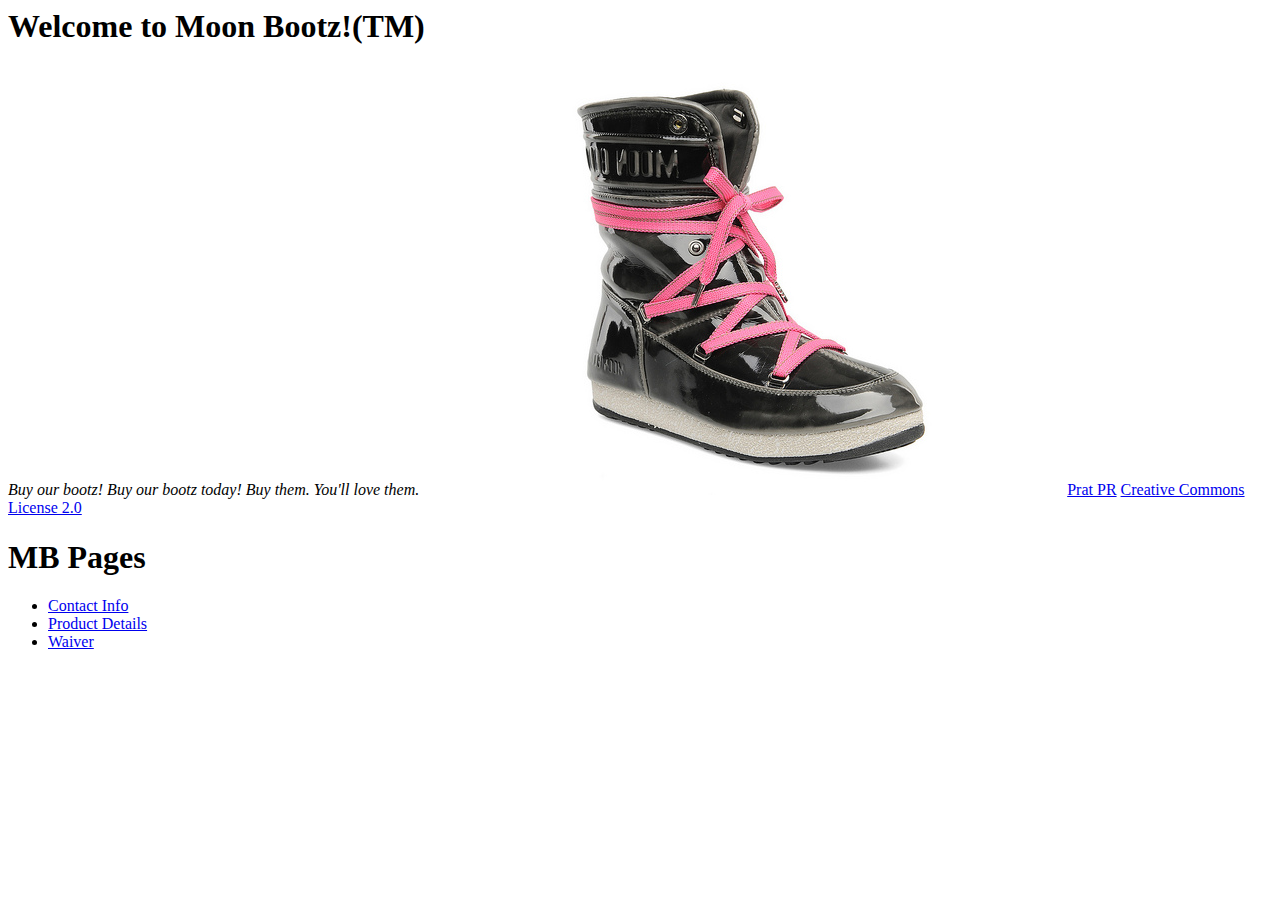
<file: moon_bootz/index.html>
<h1>Welcome to Moon Bootz!(TM)</h1>
<body>
<em>Buy our bootz! Buy our bootz today! Buy them. You'll love them.</em>
<img src="images/moon_bootz.jpg" alt="Moon Bootz" />
<a href="https://www.flickr.com/photos/pratpr/9799150133/in/[base64]">Prat PR</a>
<a href="https://creativecommons.org/licenses/by/2.0/">Creative Commons License 2.0</a>
<nav>
  <h1>MB Pages</h1>
  <ul>
    <li><a href="contact.html">Contact Info</a></li>
    <li><a href="product_details.html">Product Details</a></li>
    <li><a href="legal/waiver.html">Waiver</a></li>
   </ul>
</nav>
</body>
</file>
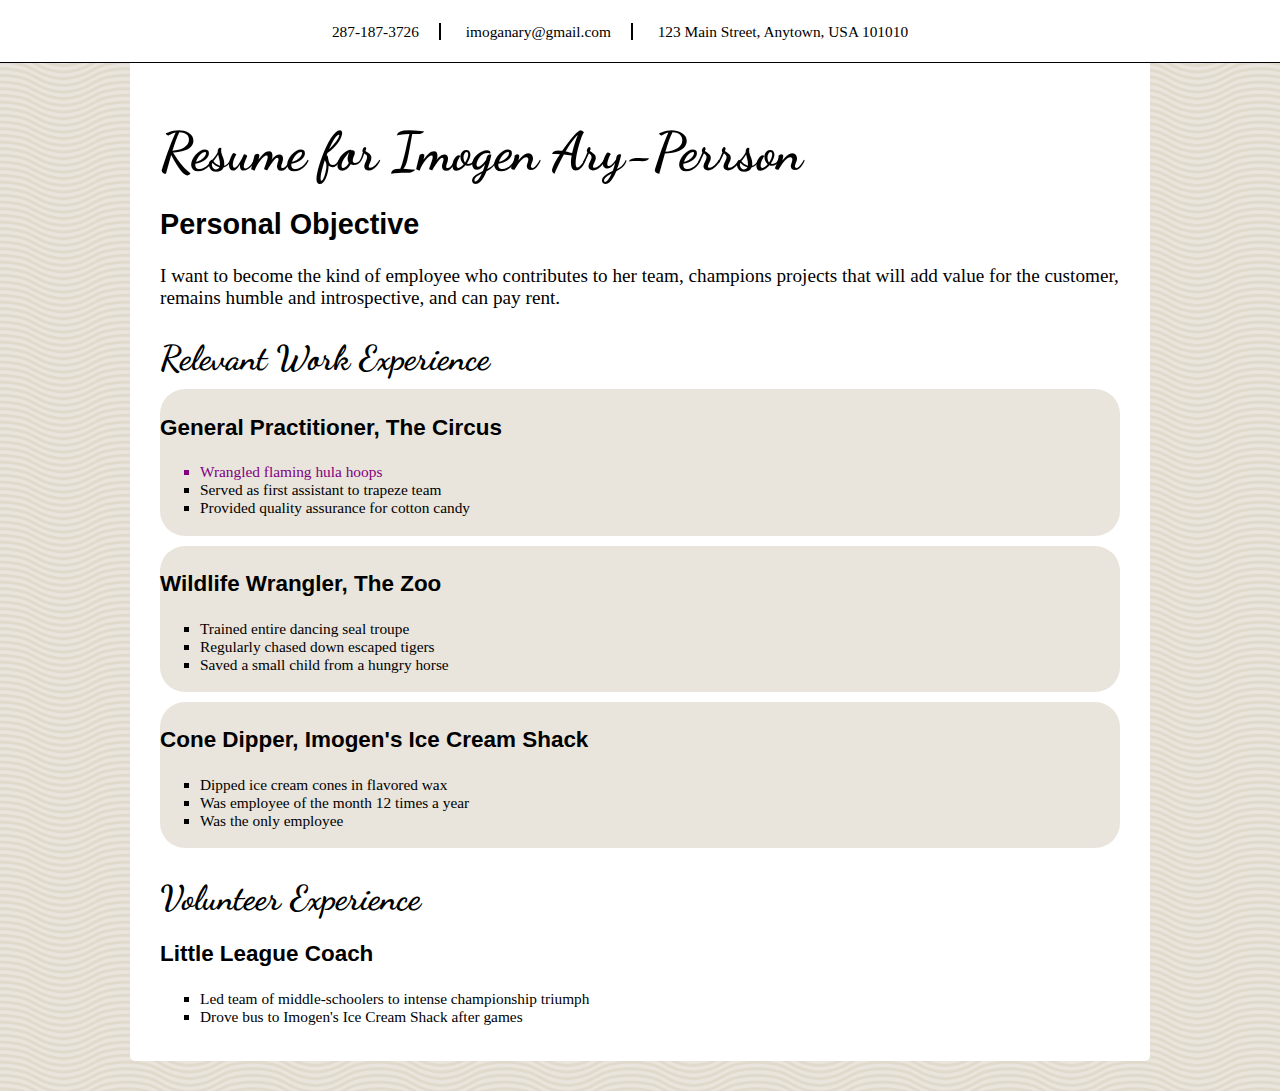
<file: css/css-demo/index.html>
<!DOCTYPE html>
<html>
<head>
  <title>Resume</title>
  <!-- We're using Google Fonts, which you can also do on your sites, but you don't need to know how for any assessments in this unit. -->
  <link href='https://fonts.googleapis.com/css?family=Dancing+Script' rel='stylesheet' type='text/css'>
 <link rel="stylesheet" href="styles/elegant-styles.css" type="text/css">
 <link rel="stylesheet" href="styles/fixed-contact.css" type="text/css">
<link rel="stylesheet" type="text/css" href="styles/practice.css">
</head>

<body>
  <h1 id="resume-title">Resume for Imogen Ary-Perrson</h1>
  <section id="personal-objective">
    <h2>Personal Objective</h2>
    <p>I want to become the kind of employee who contributes to her team, champions projects that will add value for the customer, remains humble and introspective, and can pay rent.</p>
  </section>
  <section id="contact-info">
    <p>287-187-3726</p>
    <p>imoganary@gmail.com</p>
    <p>123 Main Street, Anytown, USA 101010</p>
  </section>

  <section id="work-experience">
    <h2 class="experience-category">Relevant Work Experience</h2>
    <section class="job">
      <h3>General Practitioner, The Circus</h3>
      <ul class="small-text">
        <li class="hula-color">Wrangled flaming hula hoops</li>
        <li>Served as first assistant to trapeze team</li>
        <li class="featured">Provided quality assurance for cotton candy</li>
      </ul>
    </section>
    <section class="job">
      <h3>Wildlife Wrangler, The Zoo</h3>
      <ul class="small-text">
        <li>Trained entire dancing seal troupe</li>
        <li>Regularly chased down escaped tigers</li>
        <li class="featured">Saved a small child from a hungry horse</li>
      </ul>
    </section>
    <section class="job">
      <h3>Cone Dipper, Imogen's Ice Cream Shack</h3>
      <ul class="small-text">
        <li>Dipped ice cream cones in flavored wax</li>
        <li class="featured">Was employee of the month 12 times a year</li>
        <li>Was the only employee</li>
      </ul>
    </section>
  </section>

  <section id="volunteer-experience">
    <h2 class="experience-category">Volunteer Experience</h1>
    <section class="volunteer-gig">
      <h3>Little League Coach</h3>
      <ul class="small-text">
        <li>Led team of middle-schoolers to intense championship triumph</li>
        <li>Drove bus to Imogen's Ice Cream Shack after games</li>
      </ul>
    </section>
  </section>
</body>
</html>
</file>
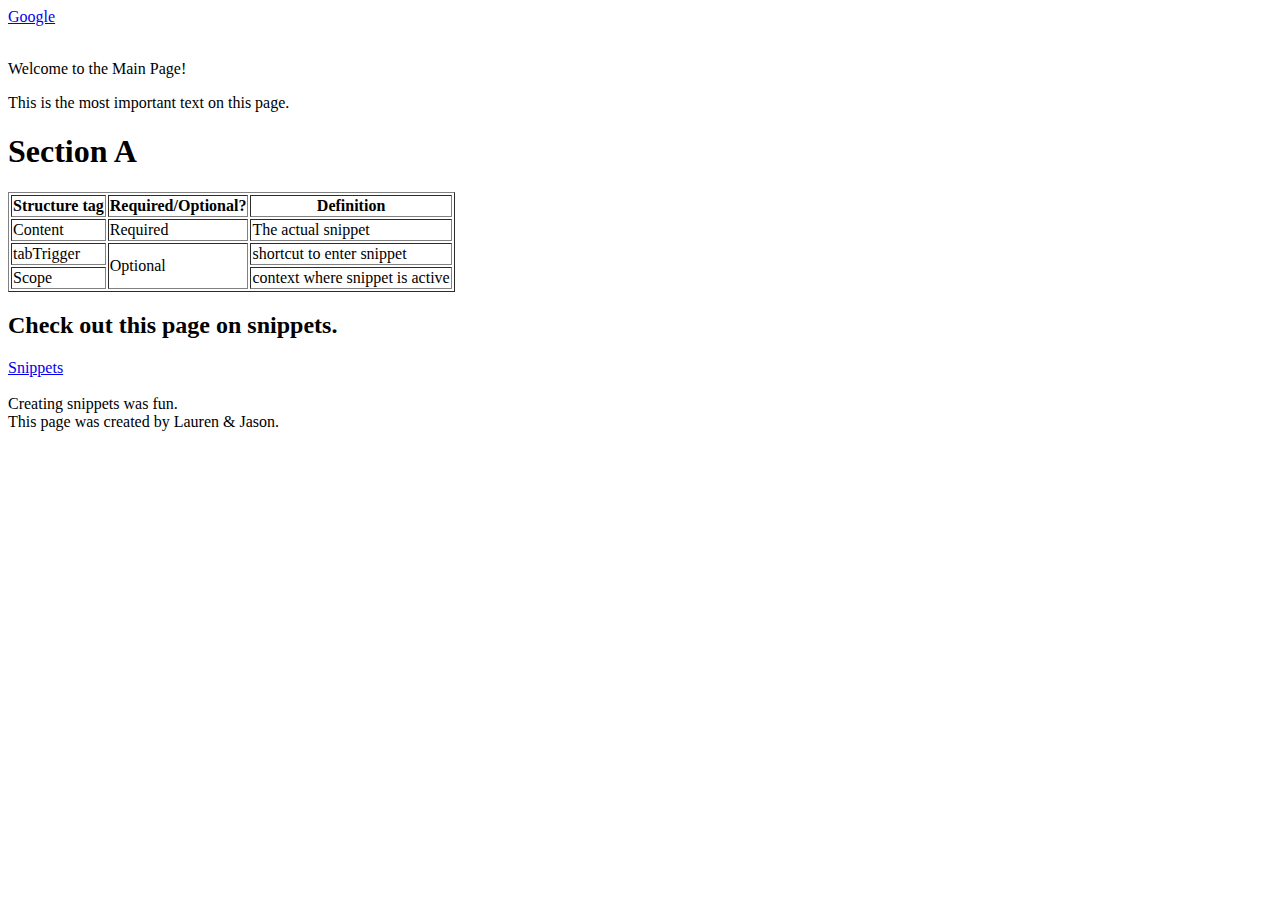
<file: html/gps/index.html>
<!DOCTYPE html>
<html>
<head>
	<meta charset="UTF-8">
	<title>GPS 1.2</title>
</head>
<body>
	<nav>
		<a href="https://www.google.com/">Google</a>
	</nav><br>
	<header>
		<p>Welcome to the Main Page!</p>
	</header>
	<main>This is the most important text on this page.</main>
	<section>
		<h1>Section A</h1>
		<table border="1">
			<tr>
				<th>Structure tag</th>
				<th>Required/Optional?</th>
				<th>Definition</th>
			</tr>
			<tr>
				<td>Content</td>
				<td>Required</td>
				<td>The actual snippet</td>
			</tr>
			<tr>
				<td>tabTrigger</td>
				<td rowspan="2">Optional</td>
				<td>shortcut to enter snippet</td>
			</tr>
			<tr>
				<td>Scope</td>
				<td>context where snippet is active</td>
			</tr>
		</table>
	</section>
	<article>
	<h2>Check out this page on snippets.</h2>
		<a href="http://sublimetext.info/docs/en/extensibility/snippets.html">Snippets</a></article><br>
	<aside>Creating snippets was fun.</aside>
	<footer>This page was created by Lauren & Jason.</footer>
<!--HTML5 semantic tags gives the browser details on the importatnce of each tag, that's important when using CSS and for accessibility reasons. We think the headings, for example h1, as well as asides, header/footer tags are useful. The browser displays elements in the same order as the document, but there are exceptions with nested elements. We learned how to create snippets in sublime, to help save time, and would definitley create snippets in the future to save time. Creating the snippet was the hardest concept since it was new, and we need to read more and just create more snippets to understand it well. -->
</body>
</html>
</file>
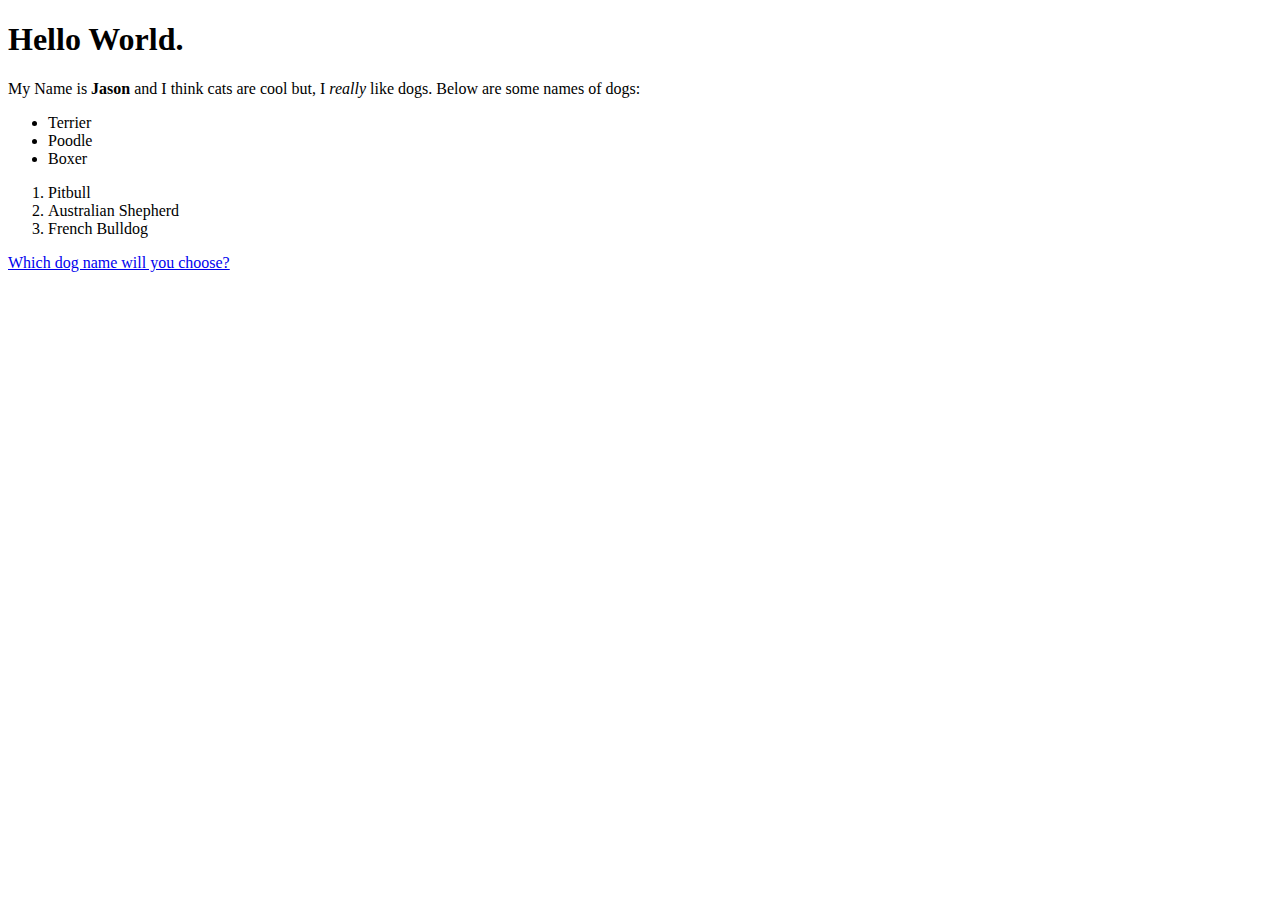
<file: html/web_basics/index.html>
<!DOCTYPE html>
<html>
<head>
  <title> Welcome </title>
</head>
<body>
<h1> Hello World. </h1>
  <p> My Name is <strong>Jason</strong> and I think cats are cool but, I <em>really</em> like dogs. Below are some names of dogs: </p>

  <ul>
    <li> Terrier </li>
    <li> Poodle </li>
    <li> Boxer </li>
  </ul>

<ol>
  <li> Pitbull </li>
  <li> Australian Shepherd</li>
  <li> French Bulldog </li>

</ol>
</body>
<a href="http://dogtime.com/top-100-dog-names"> Which dog name will you choose?</a>
</html>
</file>
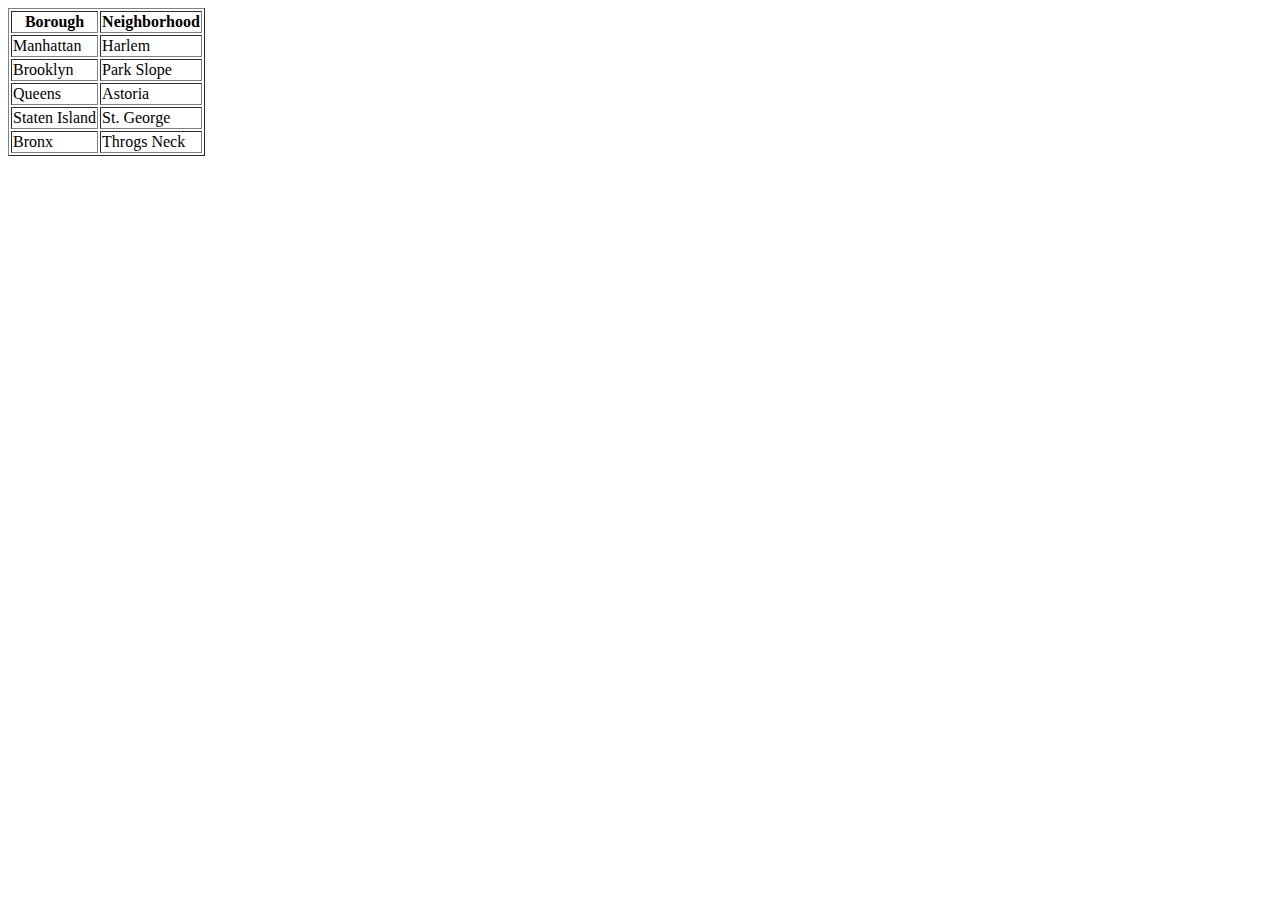
<file: html/table-practice.html>
<!DOCTYPE html>
<html>
<head>
  <title>NEW YORK</title>
</head>
<body>
<table border="1">
  <tr>
    <th>Borough</th>
    <th>Neighborhood</th>
  </tr>
  <tr>
    <td>Manhattan</td>
    <td>Harlem</td>
  </tr>
  <tr>
    <td>Brooklyn</td>
    <td>Park Slope</td>
  </tr>
  <tr>
    <td>Queens</td>
    <td>Astoria</td>
  </tr>
  <tr>
    <td>Staten Island</td>
    <td>St. George</td>
  </tr>
  <tr>
    <td>Bronx</td>
    <td>Throgs Neck</td>
  </tr>
</table>
</body>
</html>
</file>
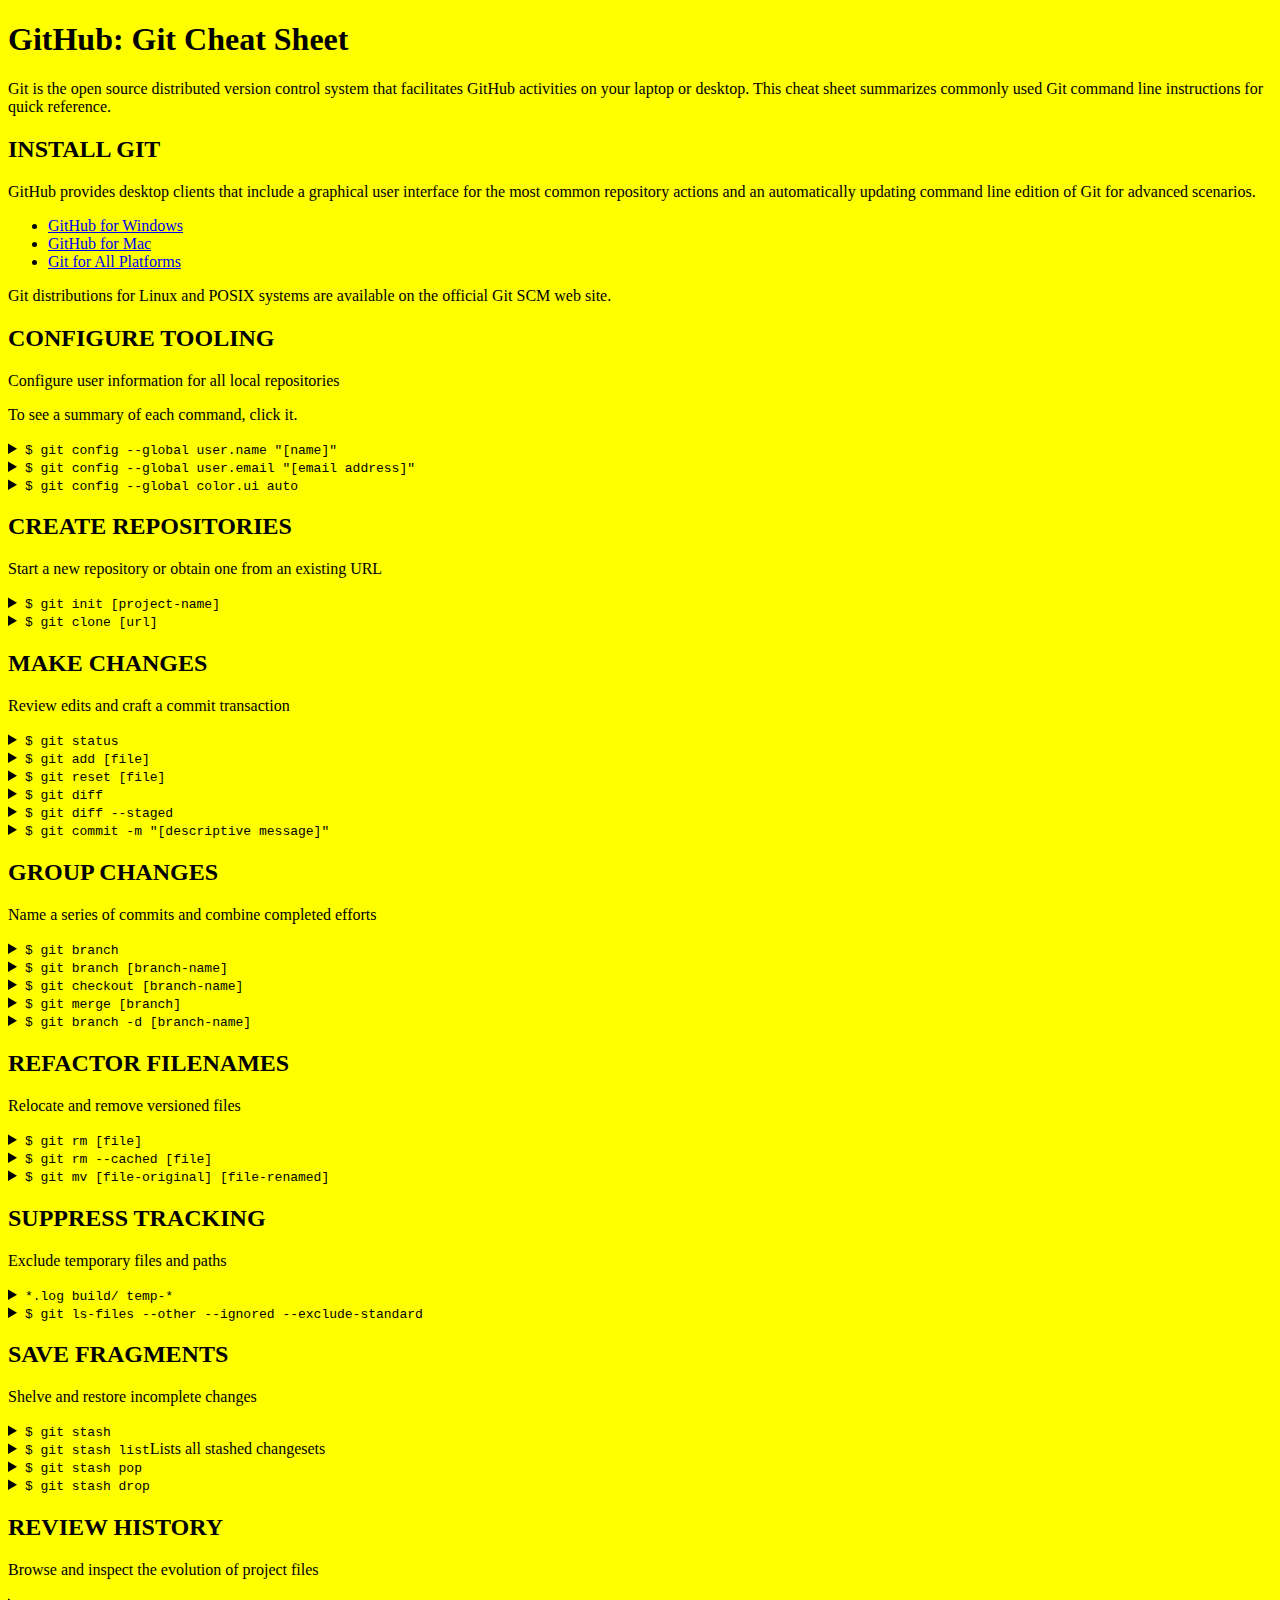
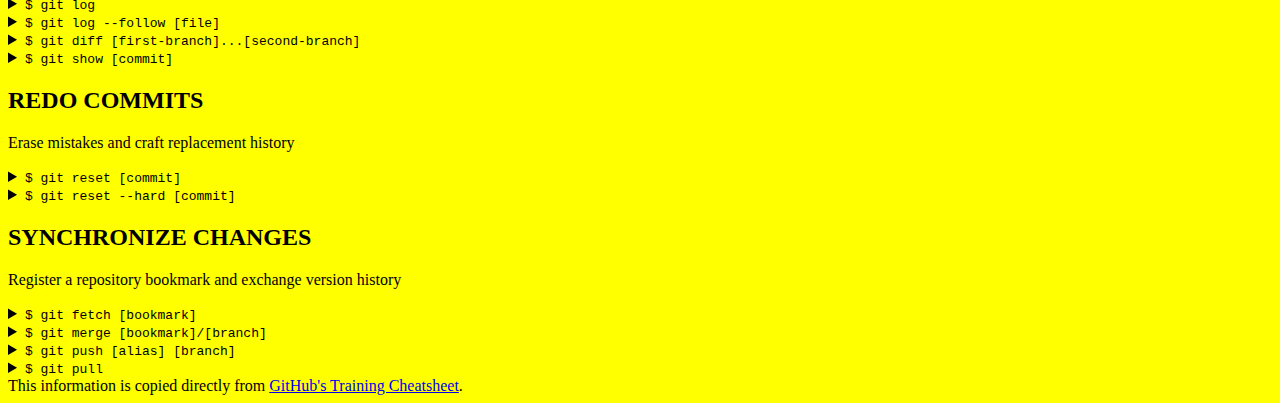
<file: css/gps/gps2-1.html>
<!--
Write your names here:
1.
2.
We spent [#] hours on this challenge.
-->

<!-- This challenge uses HTML5 syntax that may not be available in all browsers (It works in Chrome and Safari, from my testing. (<details> and<summary>). -->

<!DOCTYPE html>
<html lang="en">
  <head>
    <meta charset="UTF-8">
    <link rel="stylesheet" type= "text/css" href="gps2-1.css">  <!-- Insert a link to the stylesheet here -->
    <title>Git Cheat Sheet</title>
  </head>

  <body>
    <header>
      <h1>GitHub: Git Cheat Sheet</h1>
      <p>Git is the open source distributed version control system that
        facilitates GitHub activities on your laptop or desktop.
        This cheat sheet summarizes commonly used Git command line
        instructions for quick reference.</p>
    </header>

    <section class="column-1">
      <article>
        <h2>INSTALL GIT</h2>
        <p>GitHub provides desktop clients that include a graphical user
        interface for the most common repository actions and an automatically
        updating command line edition of Git for advanced scenarios.</p>
        <ul>
          <li><a href="https://windows.github.com">GitHub for Windows</a></li>
          <li><a href="https://mac.github.com">GitHub for Mac</a></li>
          <li><a href="http://git-scm.com">Git for All Platforms</a></li>
        </ul>

        Git distributions for Linux and POSIX systems are available on the
        official Git SCM web site.
      </article>

      <article>
        <h2>CONFIGURE TOOLING</h2>
        <p>Configure user information for all local repositories</p>
        <p> To see a summary of each command, click it.</p>

        <details>
          <summary><code>$ git config --global user.name "[name]"</code></summary>
          <p>Sets the name you want attached to your commit transactions</p>
        </details>

        <details>
          <summary><code>$ git config --global user.email "[email address]"</code></summary>
          <p>Sets the email you want atached to your commit transactions</p>
        </details>

        <details>
          <summary><code>$ git config --global color.ui auto</code></summary>
          <p>Enables helpful colorization of command line output</p>
        </details>
      </article>

      <article>
        <h2>CREATE REPOSITORIES</h2>
        <p>Start a new repository or obtain one from an existing URL</p>

        <details>
          <summary><code>$ git init [project-name]</code></summary>
          <p>Creates a new local repository with the specified name</p>
        </details>

        <details>
          <summary><code>$ git clone [url]</code></summary>
          <p>Downloads a project and its entire version history</p>
        </details>
      </article>

      <article>
        <h2>MAKE CHANGES</h2>
        <p>Review edits and craft a commit transaction</p>

        <details>
          <summary><code>$ git status</code></summary>
          <p>Lists all new or modified files to be committed</p>
        </details>

        <details>
          <summary><code>$ git add [file]</code></summary>
          <p>Snapshots the file in preparation for versioning</p>
        </details>

        <details>
          <summary><code>$ git reset [file]</code></summary>
          <p>Unstages the file, but preserve its contents</p>
        </details>

        <details>
          <summary><code>$ git diff</code></summary>
          <p>Shows file differences not yet staged</p>
        </details>

        <details>
          <summary><code>$ git diff --staged</code></summary>
          <p>Shows file differences between staging and the last file version</p>
        </details>

        <details>
          <summary><code>$ git commit -m "[descriptive message]"</code></summary>
          <p>Records file snapshots permanently in version history</p>
        </details>
      </article>

      <article>
        <h2>GROUP CHANGES</h2>
        <p>Name a series of commits and combine completed efforts</p>

        <details>
          <summary><code>$ git branch</code></summary>
          <p>Lists all local branches in the current repository</p>
        </details>

        <details>
          <summary><code>$ git branch [branch-name]</code></summary>
          <p>Creates a new branch</p>
        </details>

        <details>
          <summary><code>$ git checkout [branch-name]</code></summary>
          <p>Switches to the specified branch and updates the working directory</p>
        </details>

        <details>
          <summary><code>$ git merge [branch]</code></summary>
          <p>Combines the specified branch’s history into the current branch</p>
        </details>

        <details>
          <summary><code>$ git branch -d [branch-name]</code></summary>
          <p>Deletes the specified branch</p>
        </details>
      </article>
    </section>

    <section class="column-2">
      <article>
        <h2>REFACTOR FILENAMES</h2>
        <p>Relocate and remove versioned files</p>

        <details>
          <summary><code>$ git rm [file]</code></summary>
          <p>Deletes the file from the working directory and stages the deletion</p>
        </details>

        <details>
          <summary><code>$ git rm --cached [file]</code></summary>
          <p>Removes the file from version control but preserves the file locally</p>
        </details>

        <details>
          <summary><code>$ git mv [file-original] [file-renamed]</code></summary>
          <p>Changes the file name and prepares it for commit</p>
        </details>
      </article>

      <article>
        <h2>SUPPRESS TRACKING</h2>
        <p>Exclude temporary files and paths</p>

        <details>
          <summary><code>*.log
                    build/
                    temp-*
          </code></summary>
          <p>A text file named .gitignore suppresses accidental versioning of files and paths matching the specified paterns</p>
        </details>

        <details>
          <summary><code>$ git ls-files --other --ignored --exclude-standard</code></summary>
          <p>Lists all ignored files in this project</p>
        </details>
      </article>

      <article>
        <h2>SAVE FRAGMENTS</h2>
        <p>Shelve and restore incomplete changes</p>

        <details>
          <summary><code>$ git stash</code></summary>
          <p>Temporarily stores all modified tracked files</p>
        </details>

        <details>
          <summary><code>$ git stash list</code>Lists all stashed changesets</summary>
          <p></p>
        </details>

        <details>
          <summary><code>$ git stash pop</code></summary>
          <p>Restores the most recently stashed files</p>
        </details>

        <details>
          <summary><code>$ git stash drop</code></summary>
          <p>Discards the most recently stashed changeset</p>
        </details>

      </article>

      <article>
        <h2>REVIEW HISTORY</h2>
        <p>Browse and inspect the evolution of project files</p>

        <details>
          <summary><code>$ git log</code></summary>
          <p>Lists version history for the current branch</p>
        </details>

        <details>
          <summary><code>$ git log --follow [file]</code></summary>
          <p>Lists version history for a file, including renames</p>
        </details>

        <details>
          <summary><code>$ git diff [first-branch]...[second-branch]</code></summary>
          <p>Shows content differences between two branches</p>
        </details>

        <details>
          <summary><code>$ git show [commit]</code></summary>
          <p>Outputs metadata and content changes of the specified commit</p>
        </details>
      </article>

      <article>
        <h2>REDO COMMITS</h2>
        <p>Erase mistakes and craft replacement history</p>

        <details>
          <summary><code>$ git reset [commit]</code></summary>
          <p>Undoes all commits after [commit], preserving changes locally</p>
        </details>

        <details>
          <summary><code>$ git reset --hard [commit]</code></summary>
          <p>Discards all history and changes back to the specified commit</p>
        </details>
      </article>

      <article>
        <h2>SYNCHRONIZE CHANGES</h2>
        <p>Register a repository bookmark and exchange version history</p>

        <details>
          <summary><code>$ git fetch [bookmark]</code></summary>
          <p>Downloads all history from the repository bookmark</p>
        </details>

        <details>
          <summary><code>$ git merge [bookmark]/[branch]</code></summary>
          <p>Combines bookmark’s branch into current local branch</p>
        </details>

        <details>
          <summary><code>$ git push [alias] [branch]</code></summary>
          <p>Uploads all local branch commits to GitHub</p>
        </details>

        <details>
          <summary><code>$ git pull</code></summary>
          <p>Downloads bookmark history and incorporates changes</p>
        </details>
      </article>
    </section>

    <footer>
      This information is copied directly from <a href="https://training.github.com/kit/downloads/github-git-cheat-sheet.pdf">GitHub's Training Cheatsheet</a>.
    </footer>
  <!-- I defintely feel more comfortable about CSS when I am using it and checking references, compared to before and after the challenge when I am just thinking about it. It is good to see somethings written out for you and applying knowledge towards it. -->
  </body>
</html>
</file>
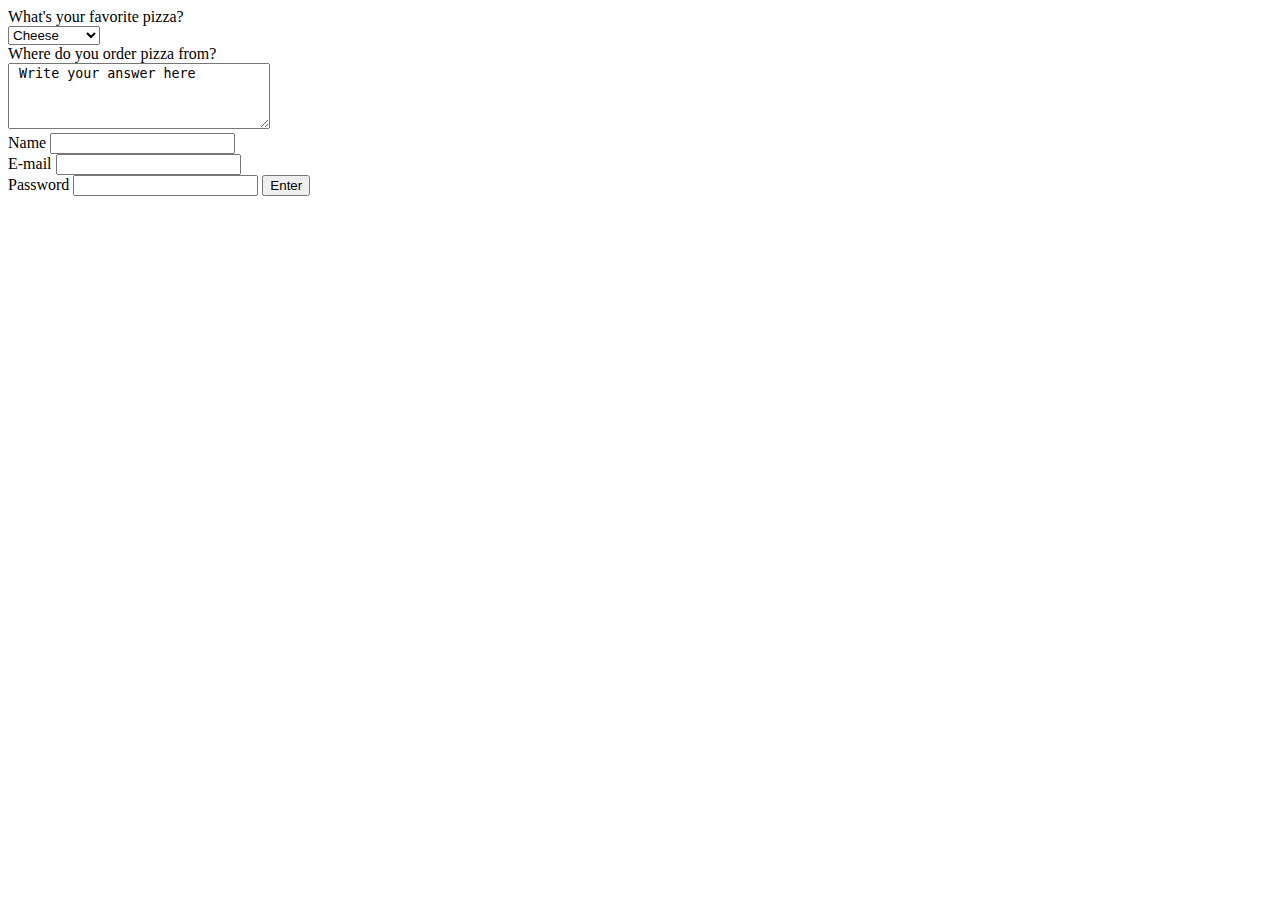
<file: html/forms/practice-form.html>
<!DOCTYPE html>
<html>
<head>
  <title> Pizza </title>
</head>
<body>
  <form action= "success.html">
    <label> What's your favorite pizza? </label> <br>
      <select name="pizza">
      <option value="cheese"> Cheese </option>
      <option value="pepperoni"> Pepperoni </option>
      <option value="mushrooms"> Mushrooms </option>

      </select> <br>
      <label> Where do you order pizza from? </label> <br>
      <textarea name="Pizza Place" cols="30" rows="4"> Write your answer here </textarea> <br>
      <label> Name </label>
        <input type="text" name="name"> <br>
      <label> E-mail </label>
        <input type="email" name="email"> <br>
      <label> Password </label>
        <input type="password" name="password" required>
        <input type="submit" name= "Submit" value="Enter">
  </form>
</body>
</html>
</file>
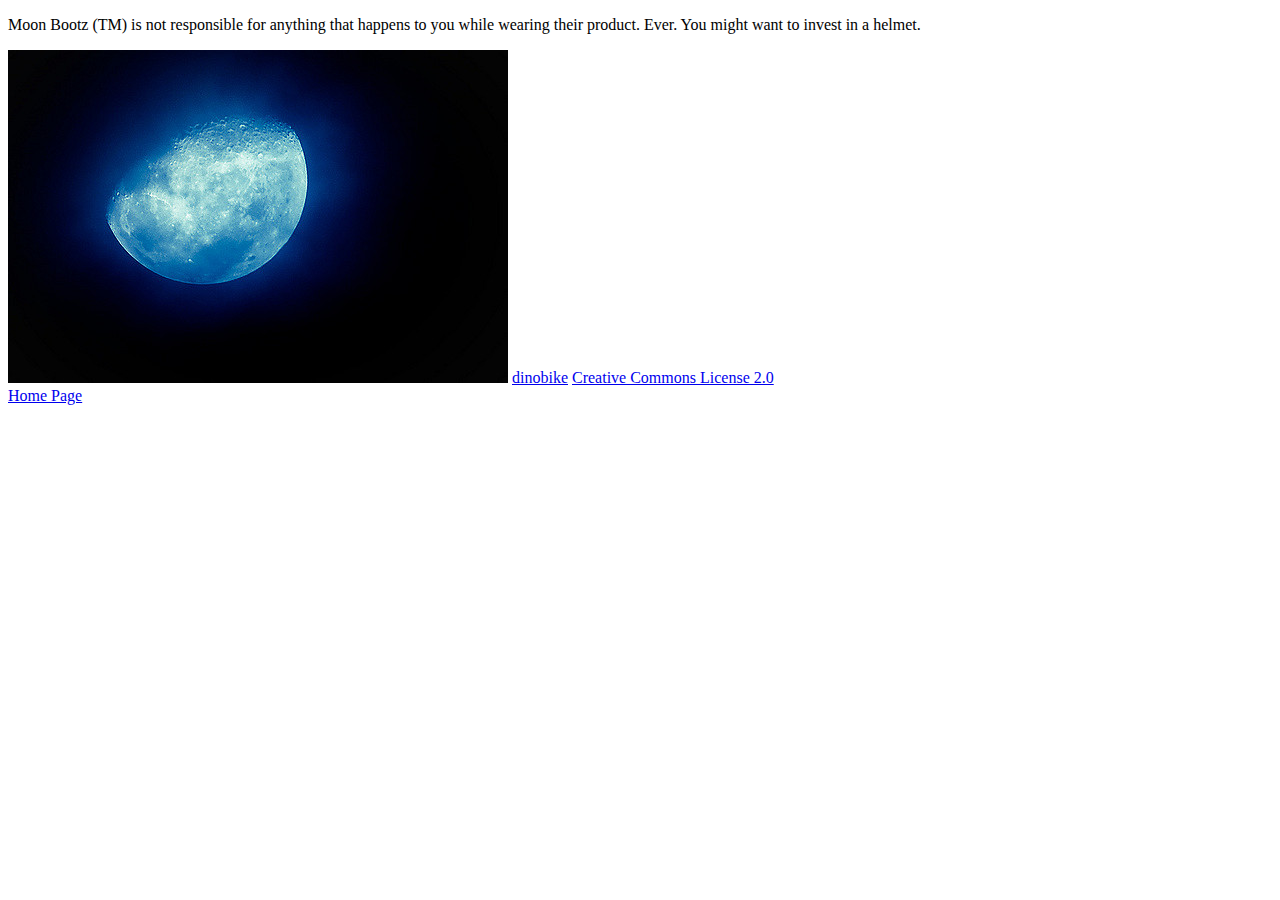
<file: moon_bootz/legal/waiver.html>
<!DOCTYPE html>
<html>
<header>
  <title>Legal Waiver</title>
</header>
<body>
  <p>Moon Bootz (TM) is not responsible for anything that happens to you while wearing their product. Ever. You might want to invest in a helmet.</p>
<img src="../images/blue_moon.jpg" alt="Blue Moon" />
<a href="https://www.flickr.com/photos/22586679@N04/3857267279/in/[base64]">dinobike</a>
<a href="https://creativecommons.org/licenses/by/2.0/">Creative Commons License 2.0</a>
</body>
<footer>
  <a href="../index.html">Home Page</a>
</footer>
</file>
<file: css/css-demo/styles/elegant-styles.css>
/* You can use an HTML tag as a selector ... */

html {
  background-image: url("../images/wov.png");
}

body {
  font-family: "Georgia", serif;
  padding: 20px 30px;
  border-radius: 5px;
  background-color: white;
  margin: 30px auto;
  max-width: 960px;
  font-size: 1.2em;
}

ul {
  list-style-type: square;
}

/* You can select multiple tags at once! */

h1, h2, h3, h4, h5, h6 {
  font-family: "Helvetica", sans-serif;
}

/* 

You can select a class (preceded by a period) 
or ID (preceded by a hash).

In HTML, a class is assigned like this:
<p class="your-class-here">some text</p>

An ID is assigned like this:
<p id="your-id-here">some text</p>

A given ID should only be used once in a document.
A given class can be used multiple times in a document.

*/

.experience-category, #resume-title {
  font-family: 'Dancing Script', cursive;
  margin-bottom: 0;
}

/* You can use a tag AND a class
to make the rule more specific. */

h2.experience-category {
  font-size: 1.8em;
}

h1#resume-title {
  font-size: 2.8em;
  margin-top: 0;
}

/* You can select the child tag of
an element of a certain class (the p
is nested inside the contact-info section) */

#contact-info p {
  line-height: .8;
}
</file>
<file: css/css-demo/styles/fixed-contact.css>
section#contact-info {
  position: fixed;
  top: 0px;
  right: 0px;
  text-align: center;
  width: 100%;
  background-color: white;
  border-bottom: 1px solid black;
  padding: 20px;
}

h1#resume-title {
  margin-top: 70px;
}

section#contact-info p {
  display: inline;
  padding-right: 20px;
  padding-left: 20px;
  border-right: 2px solid black;
}

/* We use the last-of-type selector
to avoid the appearance of an extra
border. */

section#contact-info p:last-of-type {
  border-right: none;
}
</file>
<file: css/css-demo/styles/practice.css>
#contact-info p{
  font-size: .8em;
}

.job {
  background-color: #e9e5dc;
  border-radius: 25px;
  padding-top:3px;
  padding-bottom:3px;
  margin-top: 10px;
  margin-bottom: 10px;
}

.small-text {
  font-size: .8em;
}

p:hover {
  text-decoration: underline;
}

.hula-color {
  color:purple;
}
</file>
<file: css/gps/gps2-1.css>
*{
  background-color: yellow;
}
</file>
